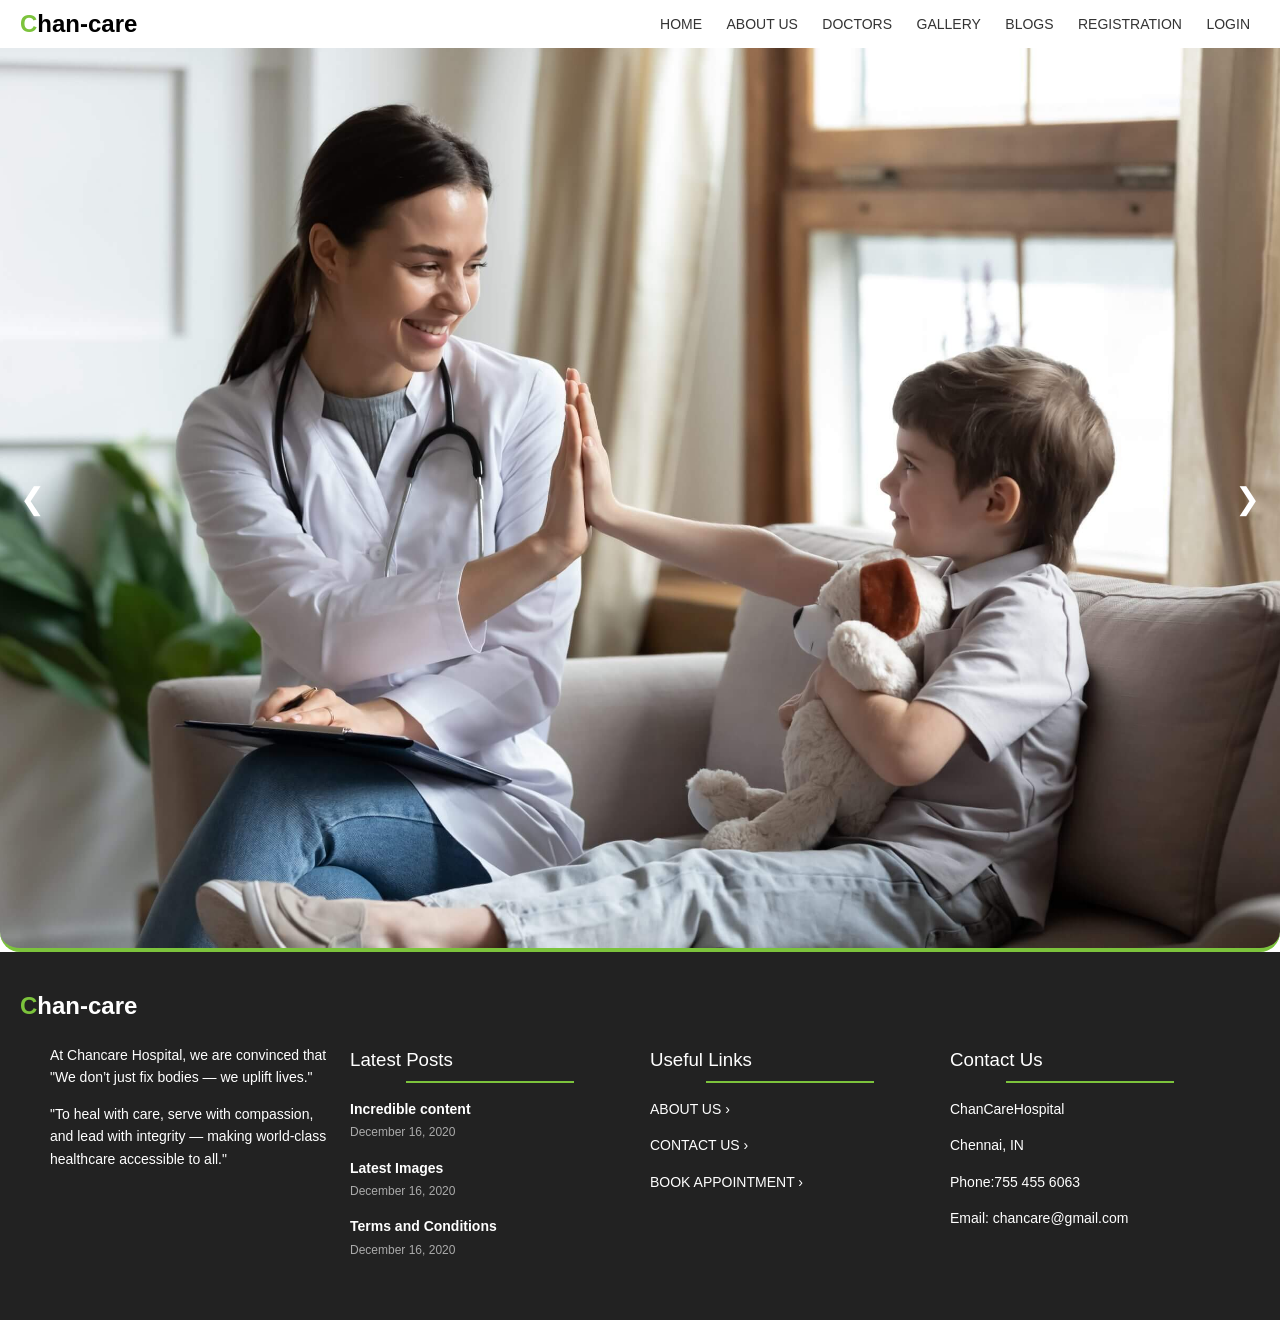
<file: index.html>
<!DOCTYPE html>
<html lang="en">
<head>
  <meta charset="UTF-8" />
  <meta name="viewport" content="width=device-width, initial-scale=1.0"/>
  <title>Unity Page</title>
  <link rel="stylesheet" href="index.css">
</head>
<body>
  <header>
    <div class="logo"><span>C</span>han-care</div>
    <nav>
      <a href="index.html">HOME</a>
      <a href="about.html">ABOUT US</a>
      <a href="admin.html">DOCTORS</a>
      <a href="gallery.html">GALLERY</a>
      <a href="blog.html">BLOGS</a>
     
      <a href="register.html">REGISTRATION</a>
      <a href="login.html">LOGIN</a>
     
    </nav>
  </header>

  <div class="carousel">
    <div class="arrow left">&#10094;</div>
    <div class="arrow right">&#10095;</div>
  </div>

  <footer>
    <div class="logo"><span>C</span>han-care</div>
    <div class="footer-container">
      <div class="footer-box">
        <p>
          At Chancare Hospital, we are convinced that "We don’t just fix bodies — we uplift lives."
        </p>
        <p>
            "To heal with care, serve with compassion, and lead with integrity — making world-class healthcare accessible to all."
        </p>
      </div>
  
      <div class="footer-box">
        <h3>Latest Posts</h3>
        <hr />
        <p><strong>Incredible content</strong><br><span>December 16, 2020</span></p>
        <p><strong>Latest Images</strong><br><span>December 16, 2020</span></p>
        <p><strong>Terms and Conditions</strong><br><span>December 16, 2020</span></p>
      </div>
  
      <div class="footer-box">
        <h3>Useful Links</h3>
        <hr />
        <p>ABOUT US &#8250;</p>
        <p>CONTACT US &#8250;</p>
        <p>BOOK APPOINTMENT &#8250;</p>
      </div>
  
      <div class="footer-box">
        <h3>Contact Us</h3>
        <hr />
        <p>ChanCareHospital</p>
        <p>Chennai, IN</p>
        <p>Phone:755 455 6063</p>
        <p>Email: chancare@gmail.com</p>
      </div>
    </div>
  </footer>
  
</body>
</html>
</file>
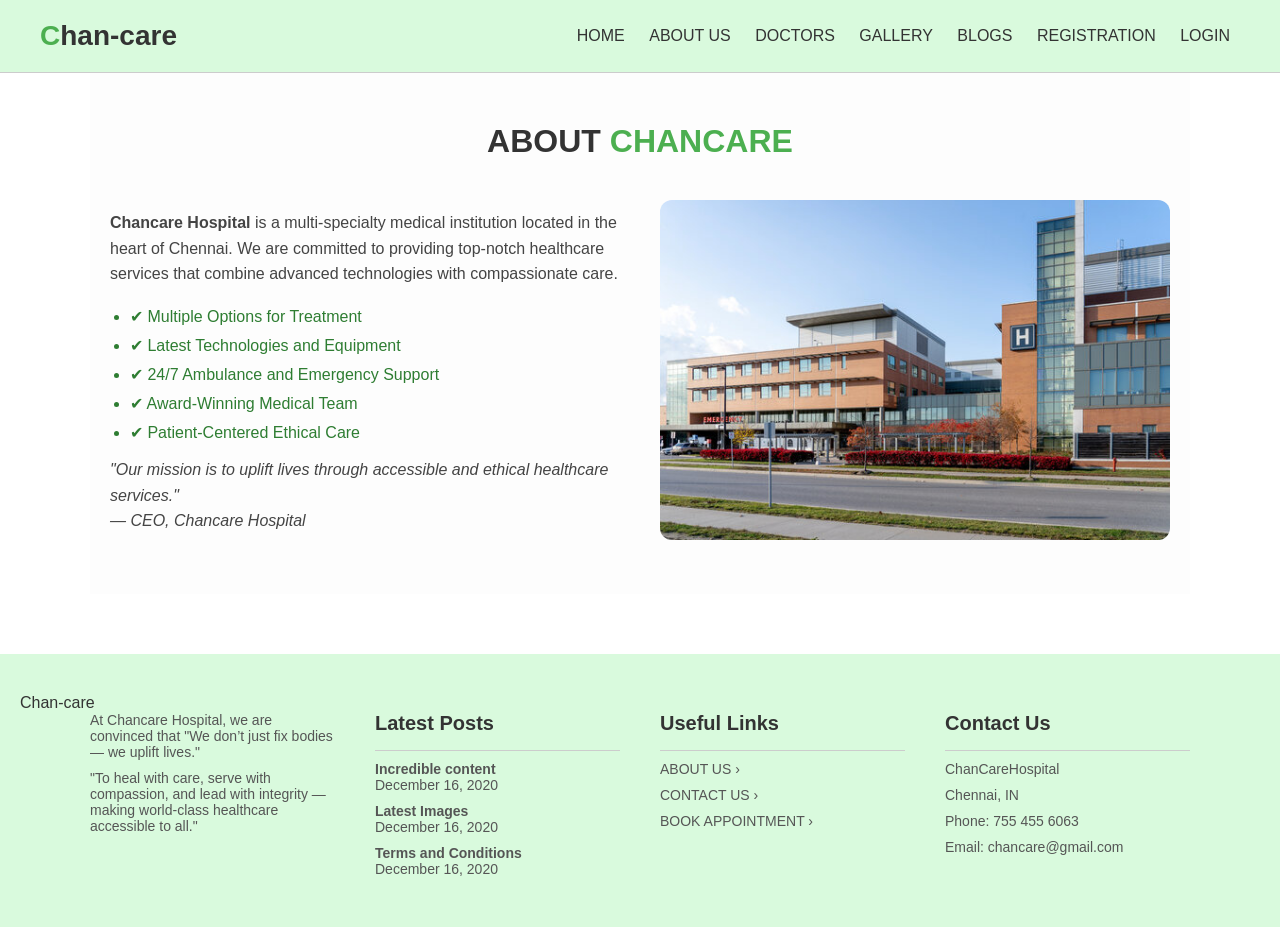
<file: about.html>
<!DOCTYPE html>
<html lang="en">
<head>
  <meta charset="UTF-8" />
  <meta name="viewport" content="width=device-width, initial-scale=1.0"/>
  <title>About Chancare Hospital</title>
  <link rel="stylesheet" href="about.css">
</head>
<body>
  <!-- Navbar -->
  <header>
    <div class="logo"><span>C</span>han-care</div>
    <nav>
      <a href="index.html">HOME</a>
      <a href="about.html">ABOUT US</a>
      <a href="admin.html">DOCTORS</a>
      <a href="gallery.html">GALLERY</a>
      <a href="blog.css">BLOGS</a>
     
      <a href="register.html">REGISTRATION</a>
      <a href="login.html">LOGIN</a>
    </nav>
  </header>

  <!-- About Section -->
  <section class="about-section">
    <h2>ABOUT <span style="color:#4CAF50">CHANCARE</span></h2>
    <div style="display: flex; flex-wrap: wrap; align-items: center; gap: 40px; justify-content: center;">
      <div style="flex: 1; min-width: 300px;">
        <p>
          <strong>Chancare Hospital</strong> is a multi-specialty medical institution located in the heart of Chennai.
          We are committed to providing top-notch healthcare services that combine advanced technologies with compassionate care.
        </p>
        <ul>
          <li>✔ Multiple Options for Treatment</li>
          <li>✔ Latest Technologies and Equipment</li>
          <li>✔ 24/7 Ambulance and Emergency Support</li>
          <li>✔ Award-Winning Medical Team</li>
          <li>✔ Patient-Centered Ethical Care</li>
        </ul>
        <p style="margin-top: 15px; font-style: italic;">
          "Our mission is to uplift lives through accessible and ethical healthcare services."
          <br>— CEO, Chancare Hospital
        </p>
      </div>
      <div style="flex: 1; min-width: 300px;">
        <img src="images/hospital.jpg" alt="Chancare Hospital" style="width: 100%; border-radius: 12px;">
      </div>
    </div>
  </section>

  <!-- Footer -->
  <footer>
    <div class="logo"><span>C</span>han-care</div>
    <div class="footer-container">
      <div class="footer-box">
        <p>
          At Chancare Hospital, we are convinced that "We don’t just fix bodies — we uplift lives."
        </p>
        <p>
          "To heal with care, serve with compassion, and lead with integrity — making world-class healthcare accessible to all."
        </p>
      </div>

      <div class="footer-box">
        <h3>Latest Posts</h3>
        <hr />
        <p><strong>Incredible content</strong><br><span>December 16, 2020</span></p>
        <p><strong>Latest Images</strong><br><span>December 16, 2020</span></p>
        <p><strong>Terms and Conditions</strong><br><span>December 16, 2020</span></p>
      </div>

      <div class="footer-box">
        <h3>Useful Links</h3>
        <hr />
        <p>ABOUT US &#8250;</p>
        <p>CONTACT US &#8250;</p>
        <p>BOOK APPOINTMENT &#8250;</p>
      </div>

      <div class="footer-box">
        <h3>Contact Us</h3>
        <hr />
        <p>ChanCareHospital</p>
        <p>Chennai, IN</p>
        <p>Phone: 755 455 6063</p>
        <p>Email: chancare@gmail.com</p>
      </div>
    </div>
  </footer>
</body>
</html>
</file>
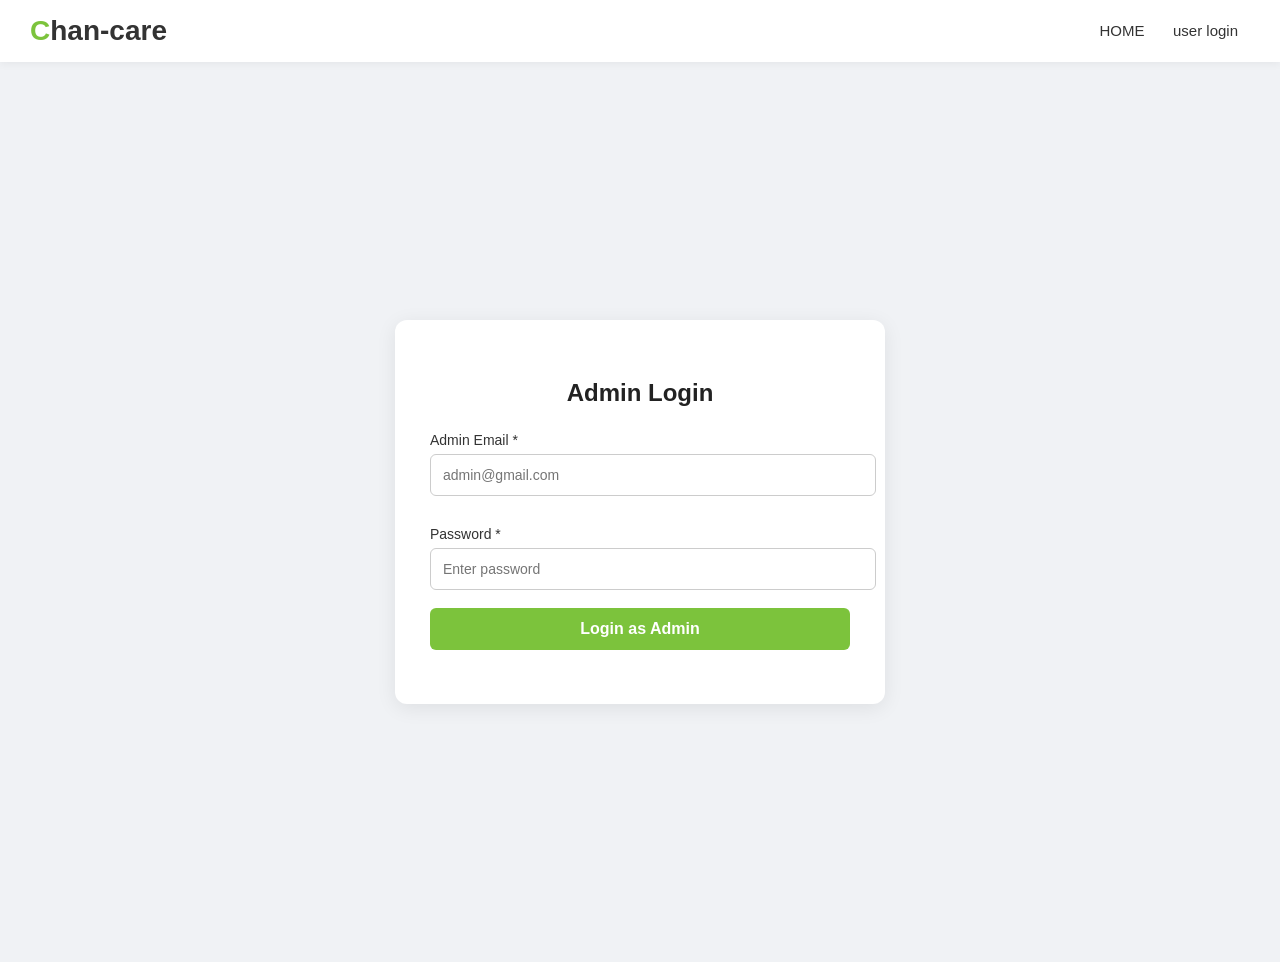
<file: admin.html>
<!DOCTYPE html>
<html lang="en">
<head>
  <meta charset="UTF-8" />
  <meta name="viewport" content="width=device-width, initial-scale=1.0"/>
  <title>Admin Login | Chan-care</title>
  <link rel="stylesheet" href="index.css" />
  <link rel="stylesheet" href="login.css" />
</head>
<body>

  <header>
    <div class="logo"><span>C</span>han-care</div>
    <nav>
      <a href="index.html">HOME</a>
      <a href="register.html">user login</a>
    </nav>
  </header>

  <main class="login-wrapper">
    <div class="form-container">
      <h2>Admin Login</h2>
      <form id="adminLoginForm">
        <label for="adminEmail">Admin Email *</label>
        <input type="email" id="adminEmail" placeholder="admin@gmail.com" required />

        <label for="adminPassword">Password *</label>
        <input type="password" id="adminPassword" placeholder="Enter password" required />

        <button type="submit">Login as Admin</button>
        <p class="message" id="adminMessage"></p>
      </form>
    </div>
  </main>

  <script>
    // Auto-create the admin if not exists
    const adminUser = {
      firstName: "Admin",
      lastName: "User",
      email: "admin@gmail.com",
      password: "admin123",
      isAdmin: true
    };

    let users = JSON.parse(localStorage.getItem("users")) || [];
    const adminExists = users.some(user => user.email === adminUser.email);
    if (!adminExists) {
      users.push(adminUser);
      localStorage.setItem("users", JSON.stringify(users));
    }

    // Handle admin login
    document.getElementById("adminLoginForm").addEventListener("submit", function (e) {
      e.preventDefault();
      const email = document.getElementById("adminEmail").value.trim();
      const password = document.getElementById("adminPassword").value.trim();
      const users = JSON.parse(localStorage.getItem("users")) || [];

      const admin = users.find(user => user.email === email && user.password === password && user.isAdmin);

      if (admin) {
        localStorage.setItem("loggedInUser", JSON.stringify(admin));
        // Redirect to report.php after login
        window.location.href = "report.php";
      } else {
        document.getElementById("adminMessage").textContent = "Invalid admin credentials.";
      }
    });
  </script>

</body>
</html>
</file>
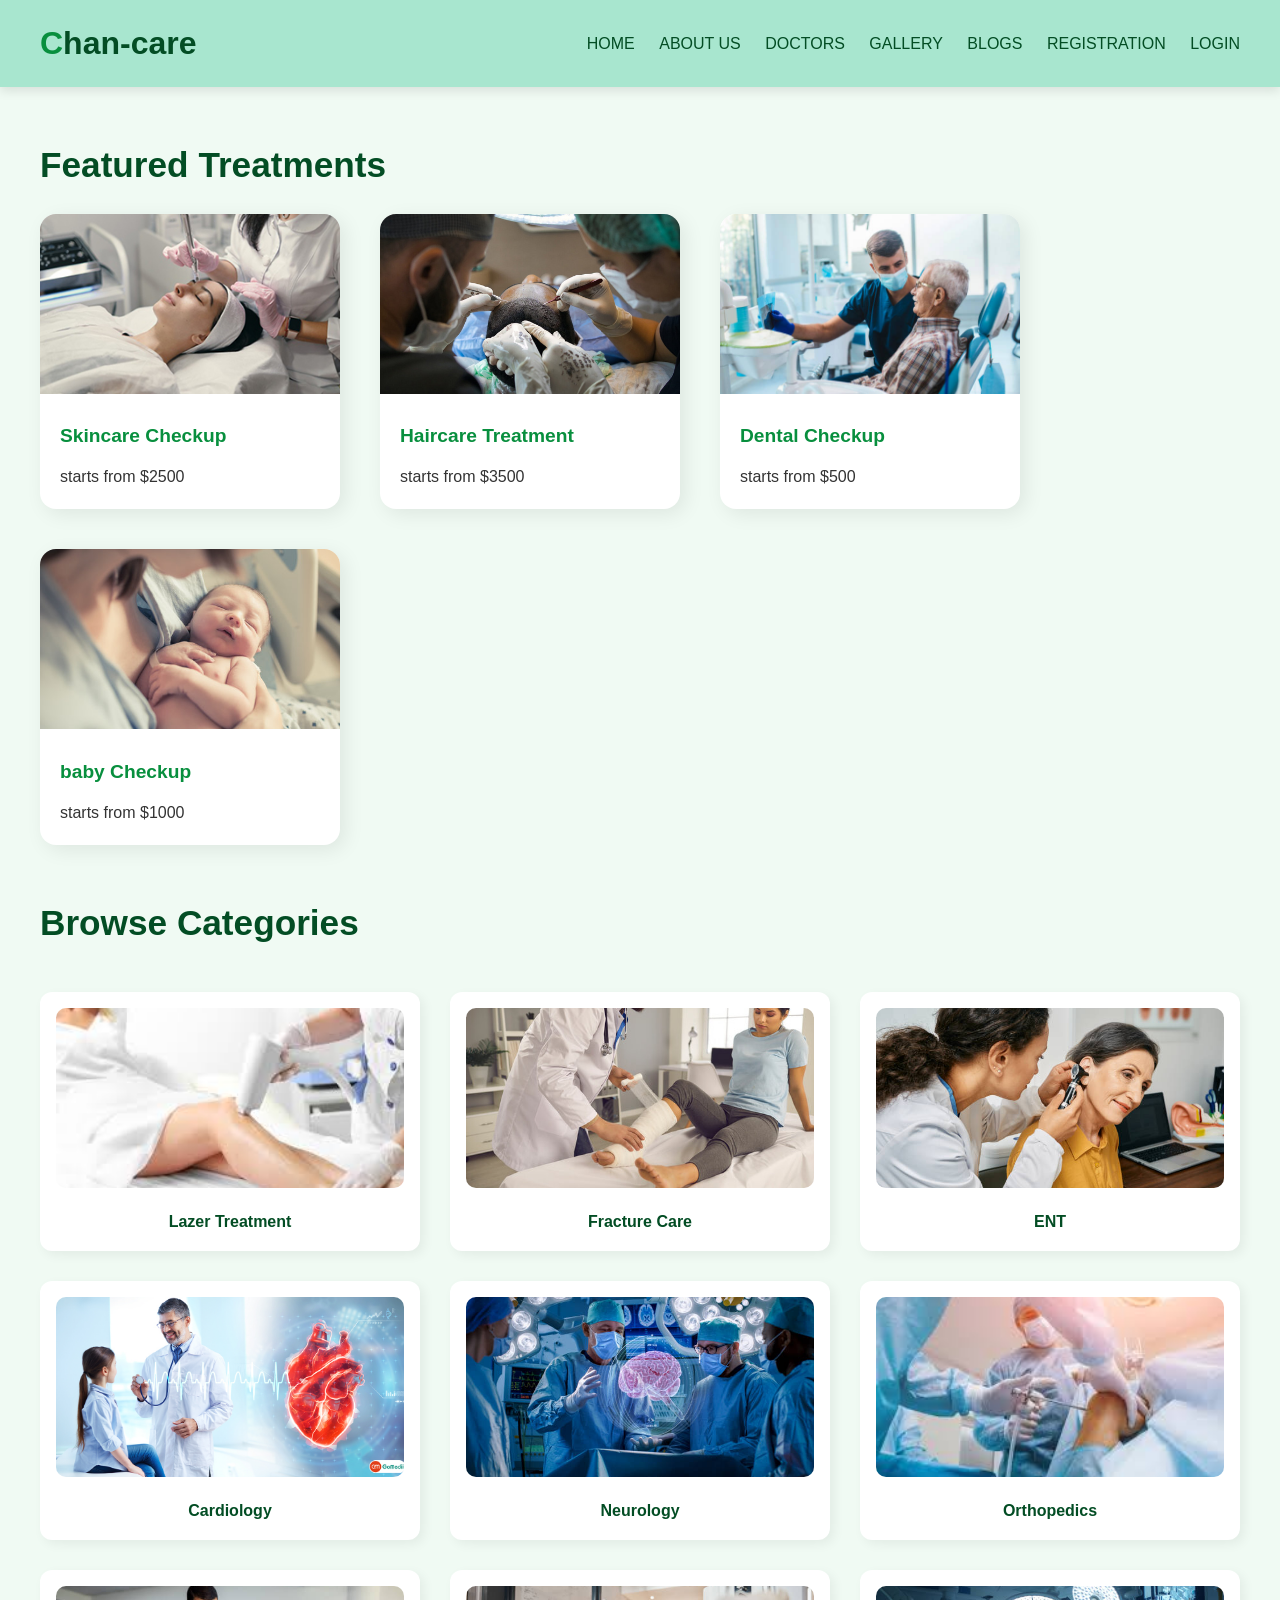
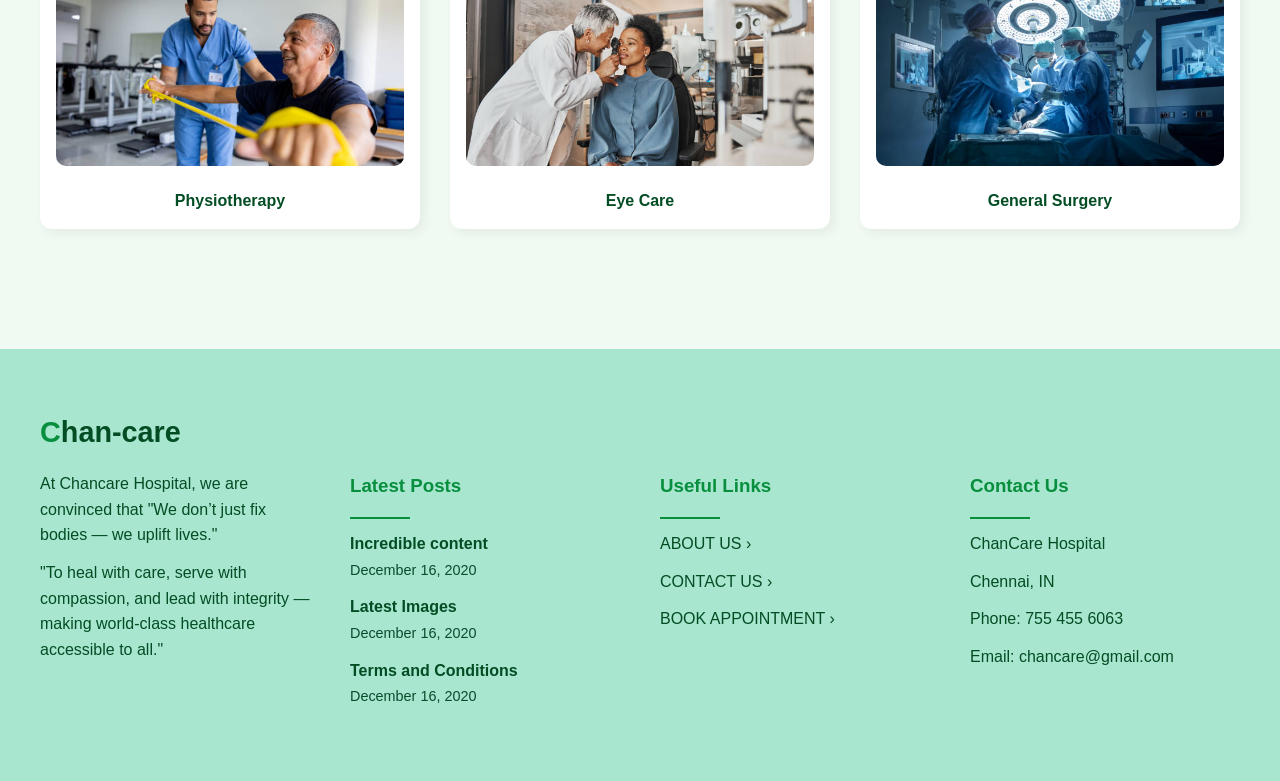
<file: blog.html>
<!DOCTYPE html>
<html lang="en">
<head>
  <meta charset="UTF-8" />
  <meta name="viewport" content="width=device-width, initial-scale=1.0"/>
  <title>Chan-Care Treatments</title>
  <link rel="stylesheet" href="blog.css">
</head>
<body>
  <!-- Header -->
  <header>
    <div class="logo"><span>C</span>han-care</div>
    <nav>
      <a href="index.html">HOME</a>
      <a href="about.html">ABOUT US</a>
      <a href="admin.html">DOCTORS</a>
      <a href="gallery.html">GALLERY</a>
      <a href="blog.html">BLOGS</a>
  
      <a href="register.html">REGISTRATION</a>
      <a href="login.html">LOGIN</a>
    </nav>
  </header>

  <!-- Featured Treatments -->
  <section class="specials">
    <h2>Featured Treatments</h2>
    <div class="cards">
      <div class="card">
        <img src="images/skincare.jpg" alt="Skincare" />
        <div class="info">
          <h3>Skincare Checkup</h3>
          <p>starts from $2500</p>
        </div>
      </div>
      <div class="card">
        <img src="images/haircare.jpg" alt="Haircare" />
        <div class="info">
          <h3>Haircare Treatment</h3>
          <p>starts from $3500</p>
        </div>
      </div>
      <div class="card">
        <img src="images/dental.jpg" alt="Dental" />
        <div class="info">
          <h3>Dental Checkup</h3>
          <p>starts from $500</p>
        </div>
      </div>
      <div class="card">
        <img src="images/baby.jpg" alt="Dental" />
        <div class="info">
          <h3>baby Checkup</h3>
          <p>starts from $1000</p>
        </div>
      </div>
    </div>
  </section>

  <!-- Browse Categories -->
  <section class="categories">
    <h2>Browse Categories</h2>
    <div class="grid-container">
      <!-- Each category -->
     
      <div class="category"><img src="images/lazer.jpeg" alt="Lazer" /><p>Lazer Treatment</p></div>
      <div class="category"><img src="images/fracture.jpg" alt="Fracture" /><p>Fracture Care</p></div>
      <div class="category"><img src="images/ent.jpg" alt="ENT" /><p>ENT</p></div>
      <div class="category"><img src="images/cardiology.jpg" alt="Cardiology" /><p>Cardiology</p></div>
      <div class="category"><img src="images/neurology.jpg" alt="Neurology" /><p>Neurology</p></div>
      <div class="category"><img src="images/orthopedics.jpeg" alt="Orthopedics" /><p>Orthopedics</p></div>
      <div class="category"><img src="images/physiotherapy.jpg" alt="Physiotherapy" /><p>Physiotherapy</p></div>
      <div class="category"><img src="images/eyecare.jpg" alt="Eye Care" /><p>Eye Care</p></div>
      <div class="category"><img src="images/surgery.jpg" alt="Surgery" /><p>General Surgery</p></div>
      
    </div>
  </section>

  <!-- Footer -->
  <footer>
    <div class="logo"><span>C</span>han-care</div>
    <div class="footer-container">
      <div class="footer-box">
        <p>
          At Chancare Hospital, we are convinced that "We don’t just fix bodies — we uplift lives."
        </p>
        <p>
            "To heal with care, serve with compassion, and lead with integrity — making world-class healthcare accessible to all."
        </p>
      </div>
      <div class="footer-box">
        <h3>Latest Posts</h3>
        <hr />
        <p><strong>Incredible content</strong><br><span>December 16, 2020</span></p>
        <p><strong>Latest Images</strong><br><span>December 16, 2020</span></p>
        <p><strong>Terms and Conditions</strong><br><span>December 16, 2020</span></p>
      </div>
      <div class="footer-box">
        <h3>Useful Links</h3>
        <hr />
        <p>ABOUT US &#8250;</p>
        <p>CONTACT US &#8250;</p>
        <p>BOOK APPOINTMENT &#8250;</p>
      </div>
      <div class="footer-box">
        <h3>Contact Us</h3>
        <hr />
        <p>ChanCare Hospital</p>
        <p>Chennai, IN</p>
        <p>Phone: 755 455 6063</p>
        <p>Email: chancare@gmail.com</p>
      </div>
    </div>
  </footer>
</body>
</html>
</file>
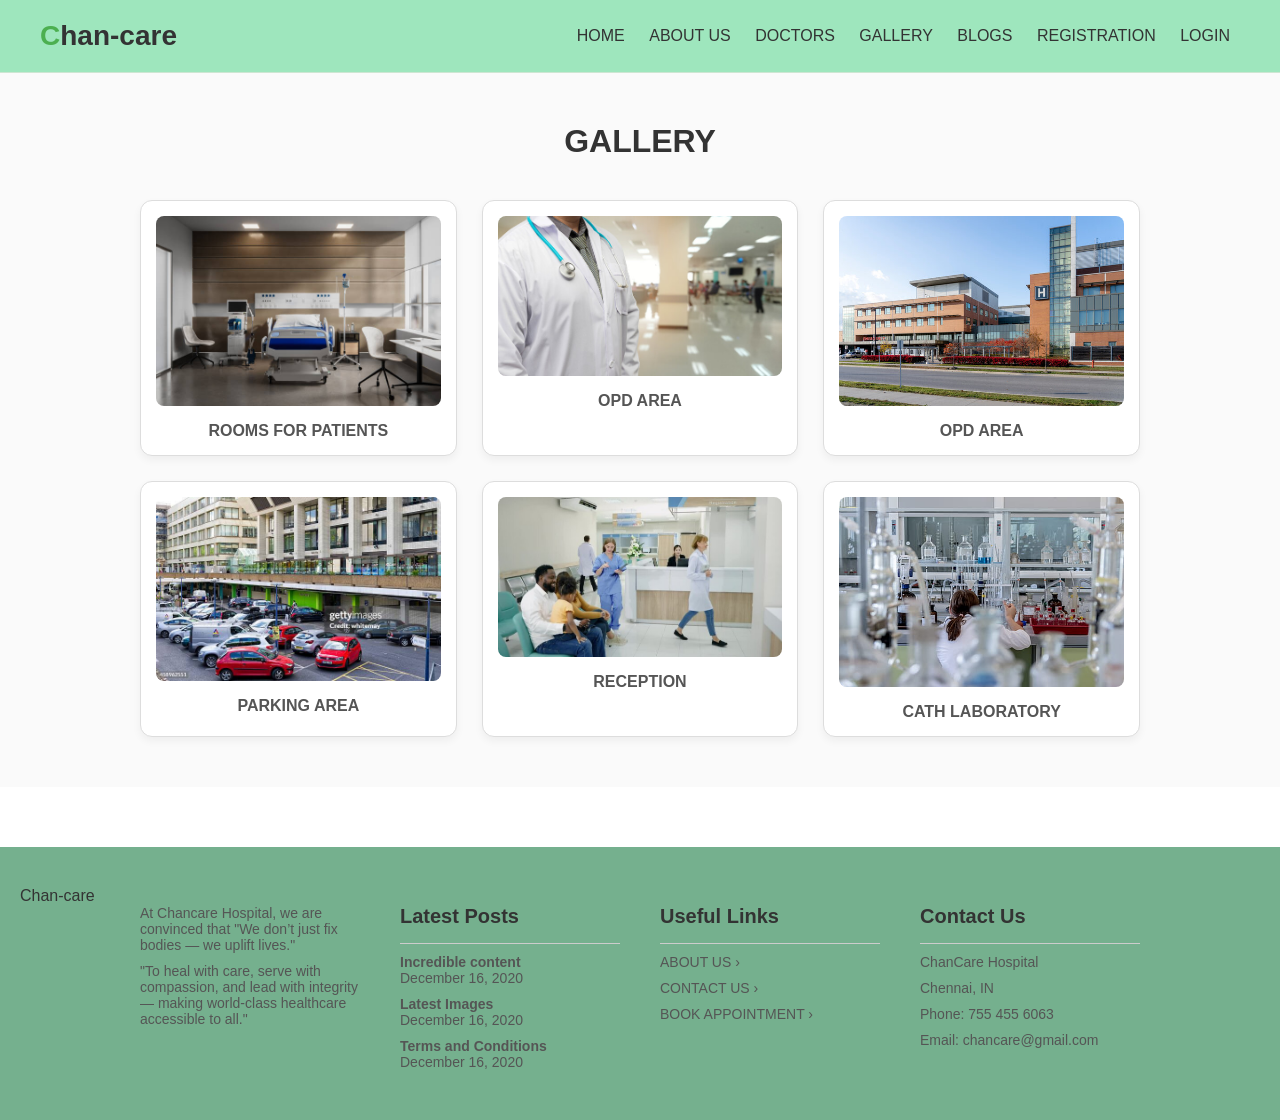
<file: gallery.html>
<!DOCTYPE html>
<html lang="en">
<head>
  <meta charset="UTF-8" />
  <meta name="viewport" content="width=device-width, initial-scale=1.0"/>
  <title>Chan-Care Gallery</title>
  <link rel="stylesheet" href="gallery.css">
</head>
<body>
  <!-- Header -->
  <header>
    <div class="logo"><span>C</span>han-care</div>
    <nav>
      <a href="index.html">HOME</a>
      <a href="about.html">ABOUT US</a>
      <a href="admin.html">DOCTORS</a>
      <a href="gallery.html">GALLERY</a>
      <a href="blog.html">BLOGS</a>
   
      <a href="register.html">REGISTRATION</a>
      <a href="login.html">LOGIN</a>
    </nav>
  </header>

  <!-- Gallery Section -->
  <section class="gallery">
    <h2>GALLERY</h2>
    <div class="gallery-grid">
      <div class="gallery-item">
        <img src="images/room.jpg" alt="Rooms for Patients" />
        <p>ROOMS FOR PATIENTS</p>
      </div>
      <div class="gallery-item">
        <img src="images/opd1.jpg" alt="OPD Area" />
        <p>OPD AREA</p>
      </div>
      <div class="gallery-item">
        <img src="images/hospital.jpg" alt="OPD Area" />
        <p>OPD AREA</p>
      </div>
      <div class="gallery-item">
        <img src="images/parking.jpg" alt="Parking Area" />
        <p>PARKING AREA</p>
      </div>
      <div class="gallery-item">
        <img src="images/reception.jpg" alt="Reception" />
        <p>RECEPTION</p>
      </div>
      <div class="gallery-item">
        <img src="images/laboratory.jpg" alt="Cath Laboratory" />
        <p>CATH LABORATORY</p>
      </div>
    </div>
  </section>

  <!-- Footer -->
  <footer>
    <div class="logo"><span>C</span>han-care</div>
    <div class="footer-container">
      <div class="footer-box">
        <p>
          At Chancare Hospital, we are convinced that "We don’t just fix bodies — we uplift lives."
        </p>
        <p>
          "To heal with care, serve with compassion, and lead with integrity — making world-class healthcare accessible to all."
        </p>
      </div>
      <div class="footer-box">
        <h3>Latest Posts</h3>
        <hr />
        <p><strong>Incredible content</strong><br><span>December 16, 2020</span></p>
        <p><strong>Latest Images</strong><br><span>December 16, 2020</span></p>
        <p><strong>Terms and Conditions</strong><br><span>December 16, 2020</span></p>
      </div>
      <div class="footer-box">
        <h3>Useful Links</h3>
        <hr />
        <p>ABOUT US &#8250;</p>
        <p>CONTACT US &#8250;</p>
        <p>BOOK APPOINTMENT &#8250;</p>
      </div>
      <div class="footer-box">
        <h3>Contact Us</h3>
        <hr />
        <p>ChanCare Hospital</p>
        <p>Chennai, IN</p>
        <p>Phone: 755 455 6063</p>
        <p>Email: chancare@gmail.com</p>
      </div>
    </div>
  </footer>
</body>
</html>
</file>
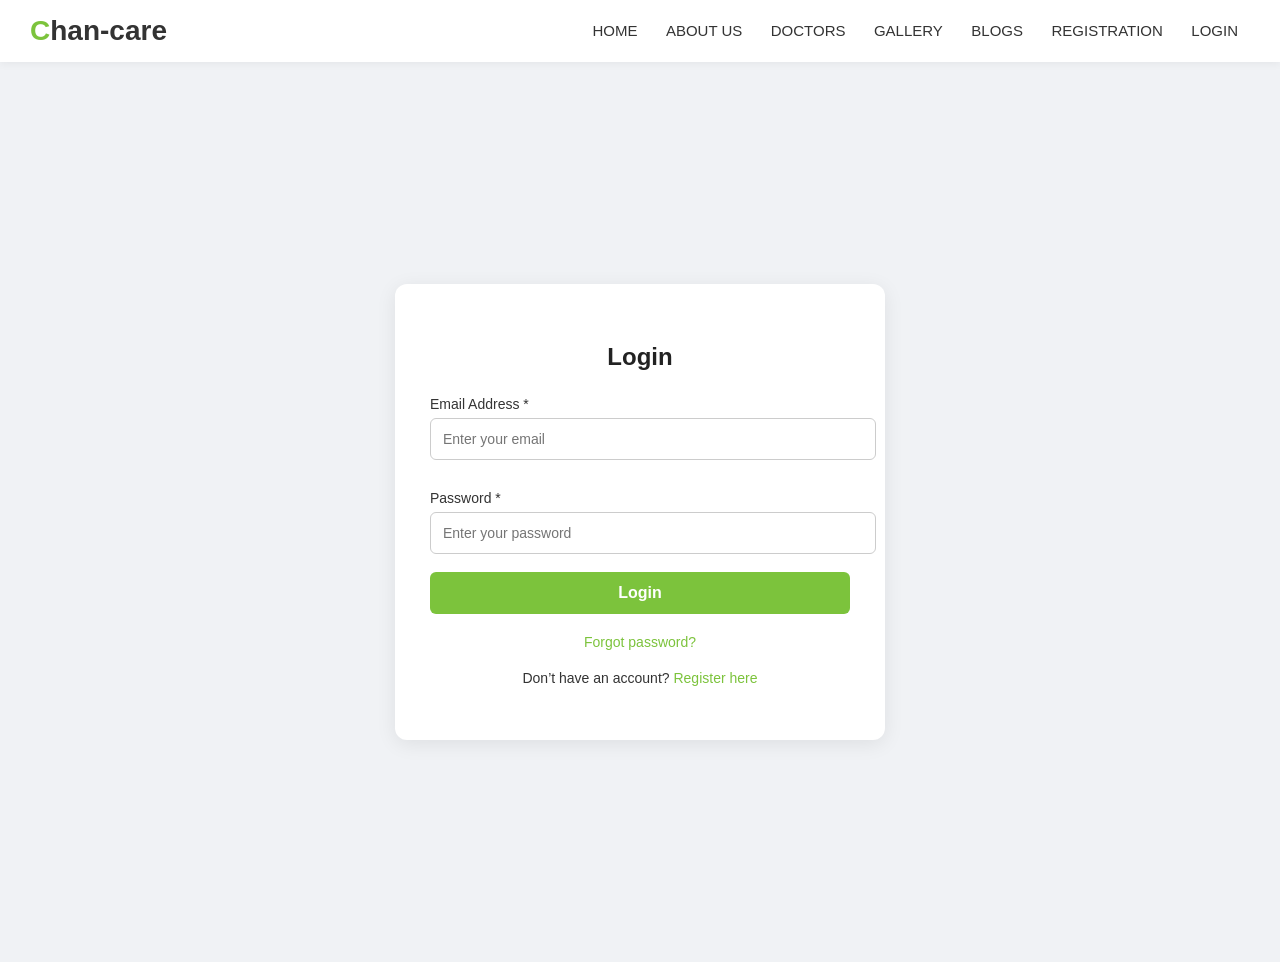
<file: login.html>
<!DOCTYPE html>
<html lang="en">
<head>
  <meta charset="UTF-8" />
  <meta name="viewport" content="width=device-width, initial-scale=1.0"/>
  <title>Chan-care | Login</title>
  <link rel="stylesheet" href="index.css">
  <link rel="stylesheet" href="login.css">
</head>
<body>

  <!-- Navbar/Header -->
  <header>
    <div class="logo"><span>C</span>han-care</div>
    <nav>
      <a href="index.html">HOME</a>
      <a href="about.html">ABOUT US</a>
      <a href="admin.html">DOCTORS</a>
      <a href="gallery.html">GALLERY</a>
      <a href="blog.html">BLOGS</a>
 
      <a href="register.html">REGISTRATION</a>
      <a href="login.html">LOGIN</a>
    </nav>
  </header>

  <!-- Page Content -->
  <main class="login-wrapper">
    <div class="form-container">
      <!-- Login Form -->
      <div id="loginSection">
        <h2>Login</h2>
        <form id="loginForm">
          <label for="email">Email Address *</label>
          <input type="email" id="email" placeholder="Enter your email" required />

          <label for="password">Password *</label>
          <input type="password" id="password" placeholder="Enter your password" required />

          <button type="submit">Login</button>
          <p class="message" id="message"></p>
        </form>

        <p class="link">
          <a href="#" id="forgotLink">Forgot password?</a>
        </p>

        <p class="link">
          Don’t have an account? <a href="register.html">Register here</a>
        </p>
      </div>

      <!-- Forgot/Reset Password Section -->
      <div id="resetSection" style="display: none;">
        <h2>Reset Password</h2>
        <form id="resetForm">
          <div id="otpArea" style="display: none;">
            <p>Your OTP is: <strong id="otpDisplay"></strong></p>

            <label for="otp">Enter OTP</label>
            <input type="text" id="otp" placeholder="123456" required />

            <label for="newPassword">New Password</label>
            <input type="password" id="newPassword" placeholder="New password" required />

            <button type="submit">Reset Password</button>
          </div>
        </form>

        <p class="link">
          <a href="login.html" id="backToLogin">Back to Login</a>
        </p>
      </div>
    </div>
  </main>

  <script src="login.js"></script>
</body>
</html>
</file>
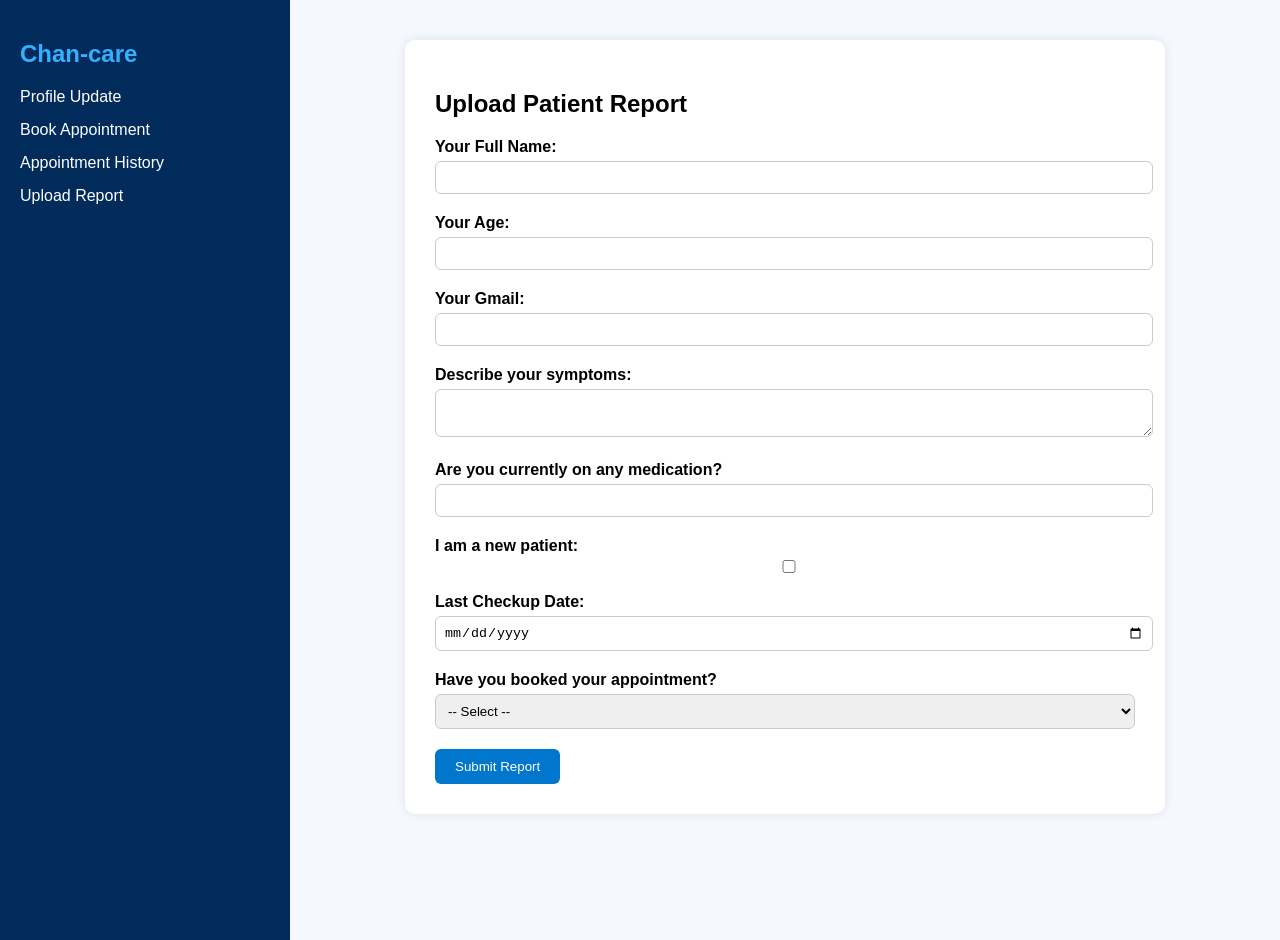
<file: patient_report.html>
<!DOCTYPE html>
<html lang="en">
<head>
  <meta charset="UTF-8">
  <title>Upload Report</title>
  <style>
    body {
      margin: 0;
      font-family: Arial, sans-serif;
      display: flex;
      background-color: #f5f9ff;
    }

    .sidebar {
      width: 250px;
      background-color: #002b5b;
      color: white;
      padding: 20px;
      height: 100vh;
    }

    .sidebar h2 {
      color: #35b0ff;
    }

    .sidebar a {
      display: block;
      color: white;
      margin: 15px 0;
      text-decoration: none;
    }

    .sidebar a:hover {
      color: #35b0ff;
    }

    .main {
      flex: 1;
      padding: 40px;
    }

    .card {
      background: white;
      padding: 30px;
      border-radius: 10px;
      box-shadow: 0 0 10px rgba(0,0,0,0.1);
      max-width: 700px;
      margin: 0 auto;
    }

    label {
      font-weight: bold;
    }

    input, textarea, select {
      width: 100%;
      padding: 8px;
      margin-top: 5px;
      margin-bottom: 20px;
      border: 1px solid #ccc;
      border-radius: 6px;
    }

    button {
      background-color: #0077cc;
      color: white;
      padding: 10px 20px;
      border: none;
      border-radius: 6px;
      cursor: pointer;
    }

    button:hover {
      background-color: #005fa3;
    }
  </style>
</head>
<body>

  <div class="sidebar">
    <h2>Chan-care</h2>
    <a href="#">Profile Update</a>
    <a href="#">Book Appointment</a>
    <a href="#">Appointment History</a>
    <a href="#">Upload Report</a>
  </div>

  <div class="main">
    <div class="card">
      <h2> Upload Patient Report</h2>

      <form action="submit_patient_report.php" method="POST">
        <label for="name">Your Full Name:</label>
        <input type="text" name="name" required>

        <label for="age">Your Age:</label>
        <input type="number" name="age" required>

        <label for="gmail">Your Gmail:</label>
        <input type="email" name="gmail" required>

        <label for="symptoms">Describe your symptoms:</label>
        <textarea name="symptoms" required></textarea>

        <label for="medication">Are you currently on any medication?</label>
        <input type="text" name="medication">

        <label for="new_patient">I am a new patient:</label>
        <input type="checkbox" name="new_patient" id="new_patient" onchange="toggleCheckupDate()">

        <div id="checkup_date_container">
          <label for="last_checkup">Last Checkup Date:</label>
          <input type="date" name="last_checkup" id="last_checkup">
        </div>

        <!-- NEW SECTION: Booking Status -->
        <label for="appointment_booked">Have you booked your appointment?</label>
        <select name="appointment_booked" id="appointment_booked" onchange="toggleAppointmentDate()" required>
          <option value="">-- Select --</option>
          <option value="yes">Yes</option>
          <option value="no">No</option>
        </select>

        <div id="appointment_date_container" style="display: none;">
          <label for="appointment_date">Appointment Date:</label>
          <input type="date" name="appointment_date" id="appointment_date">
        </div>

        <button type="submit">Submit Report</button>
      </form>
    </div>
  </div>

  <script>
    function toggleCheckupDate() {
      const checkbox = document.getElementById('new_patient');
      const checkupContainer = document.getElementById('checkup_date_container');
      const lastCheckupInput = document.getElementById('last_checkup');

      if (checkbox.checked) {
        checkupContainer.style.display = 'none';
        lastCheckupInput.value = '';
      } else {
        checkupContainer.style.display = 'block';
      }
    }

    function toggleAppointmentDate() {
      const select = document.getElementById('appointment_booked');
      const dateContainer = document.getElementById('appointment_date_container');
      const dateInput = document.getElementById('appointment_date');

      if (select.value === 'yes') {
        dateContainer.style.display = 'block';
      } else {
        dateContainer.style.display = 'none';
        dateInput.value = '';
      }
    }

    window.onload = () => {
      toggleCheckupDate();
      toggleAppointmentDate();
    };
  </script>

</body>
</html>
</file>
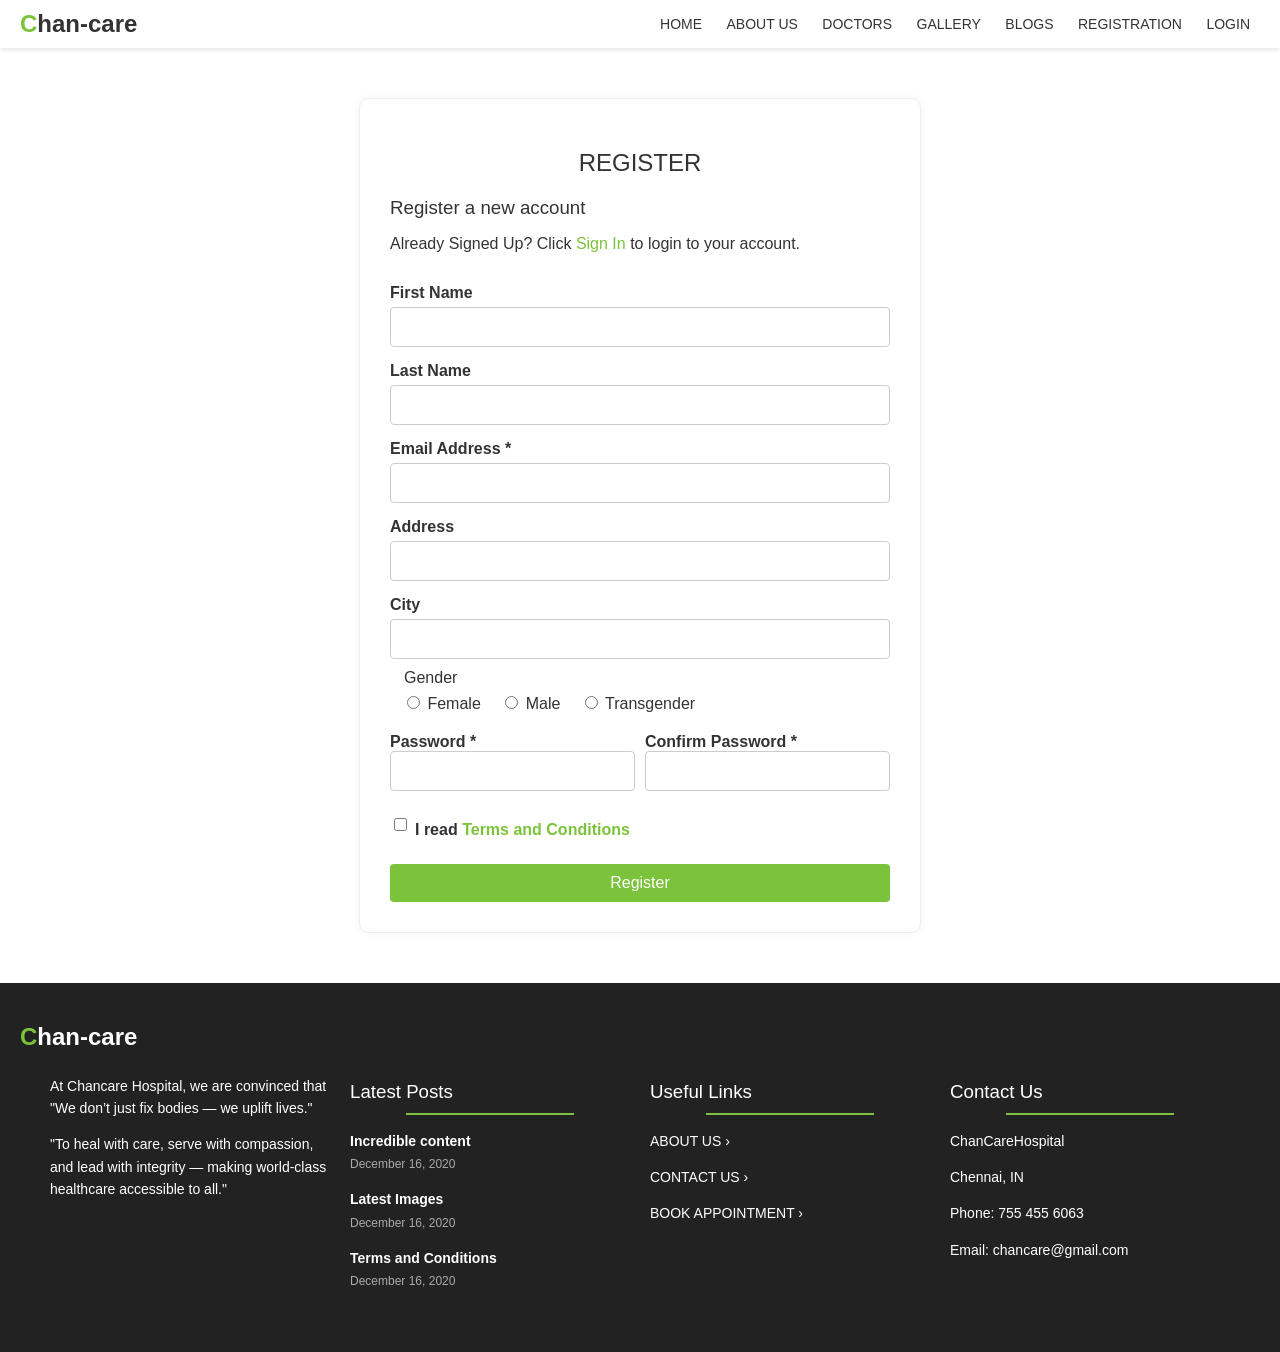
<file: register.html>
<!DOCTYPE html>
<html lang="en">
<head>
  <meta charset="UTF-8" />
  <meta name="viewport" content="width=device-width, initial-scale=1.0"/>
  <title>Register | Chan-care</title>
  <link rel="stylesheet" href="index.css">
  <link rel="stylesheet" href="register.css">
</head>
<body>
  <header>
    <div class="logo"><span>C</span>han-care</div>
    <nav>
      <a href="index.html">HOME</a>
      <a href="about.css">ABOUT US</a>
      <a href="admin.html">DOCTORS</a>
      <a href="gallery.html">GALLERY</a>
      <a href="blog.html">BLOGS</a>
      <a href="register.html">REGISTRATION</a>
      <a href="login.html">LOGIN</a>
    </nav>
  </header>

  <div class="form-container">
    <h2>REGISTER</h2>
    <h3>Register a new account</h3>
    <p>Already Signed Up? Click <a href="login.html" class="signin-link">Sign In</a> to login to your account.</p>
    
    <form id="registerForm" action="register.php" method="POST">

      <label for="firstName">First Name</label>
      <input type="text" id="firstName" name="firstName" required />

      <label for="lastName">Last Name</label>
      <input type="text" id="lastName" name="lastName" required />

      <label for="email">Email Address *</label>
      <input type="email" id="email" name="email" required />

      <label for="address">Address</label>
      <input type="text" id="address" name="address" required />

      <label for="city">City</label>
      <input type="text" id="city" name="city" required />

      <fieldset class="gender-group">
        <legend>Gender</legend>
        <label><input type="radio" name="gender" value="Female" required /> Female</label>
        <label><input type="radio" name="gender" value="Male" /> Male</label>
        <label><input type="radio" name="gender" value="Transgender" /> Transgender</label>
      </fieldset>
      
      <div class="password-group">
        <div>
          <label for="password">Password *</label>
          <input type="password" id="password" name="password" required />
        </div>
        <div>
          <label for="confirmPassword">Confirm Password *</label>
          <input type="password" id="confirmPassword" name="confirmPassword" required />
        </div>
      </div>

      <div class="checkbox">
        <input type="checkbox" id="terms" required />
        <label for="terms">I read <a href="terms.html" class="terms">Terms and Conditions</a></label>
      </div>

      <button type="submit">Register</button>
    </form>
  </div>

  <footer>
    <div class="logo"><span>C</span>han-care</div>
    <div class="footer-container">
      <div class="footer-box">
        <p>
          At Chancare Hospital, we are convinced that "We don’t just fix bodies — we uplift lives."
        </p>
        <p>
          "To heal with care, serve with compassion, and lead with integrity — making world-class healthcare accessible to all."
        </p>
      </div>

      <div class="footer-box">
        <h3>Latest Posts</h3>
        <hr />
        <p><strong>Incredible content</strong><br><span>December 16, 2020</span></p>
        <p><strong>Latest Images</strong><br><span>December 16, 2020</span></p>
        <p><strong>Terms and Conditions</strong><br><span>December 16, 2020</span></p>
      </div>

      <div class="footer-box">
        <h3>Useful Links</h3>
        <hr />
        <p>ABOUT US &#8250;</p>
        <p>CONTACT US &#8250;</p>
        <p>BOOK APPOINTMENT &#8250;</p>
      </div>

      <div class="footer-box">
        <h3>Contact Us</h3>
        <hr />
        <p>ChanCareHospital</p>
        <p>Chennai, IN</p>
        <p>Phone: 755 455 6063</p>
        <p>Email: chancare@gmail.com</p>
      </div>
    </div>
  </footer>

  <!-- External JS -->
  <script src="register.js"></script>
</body>
</html>
</file>
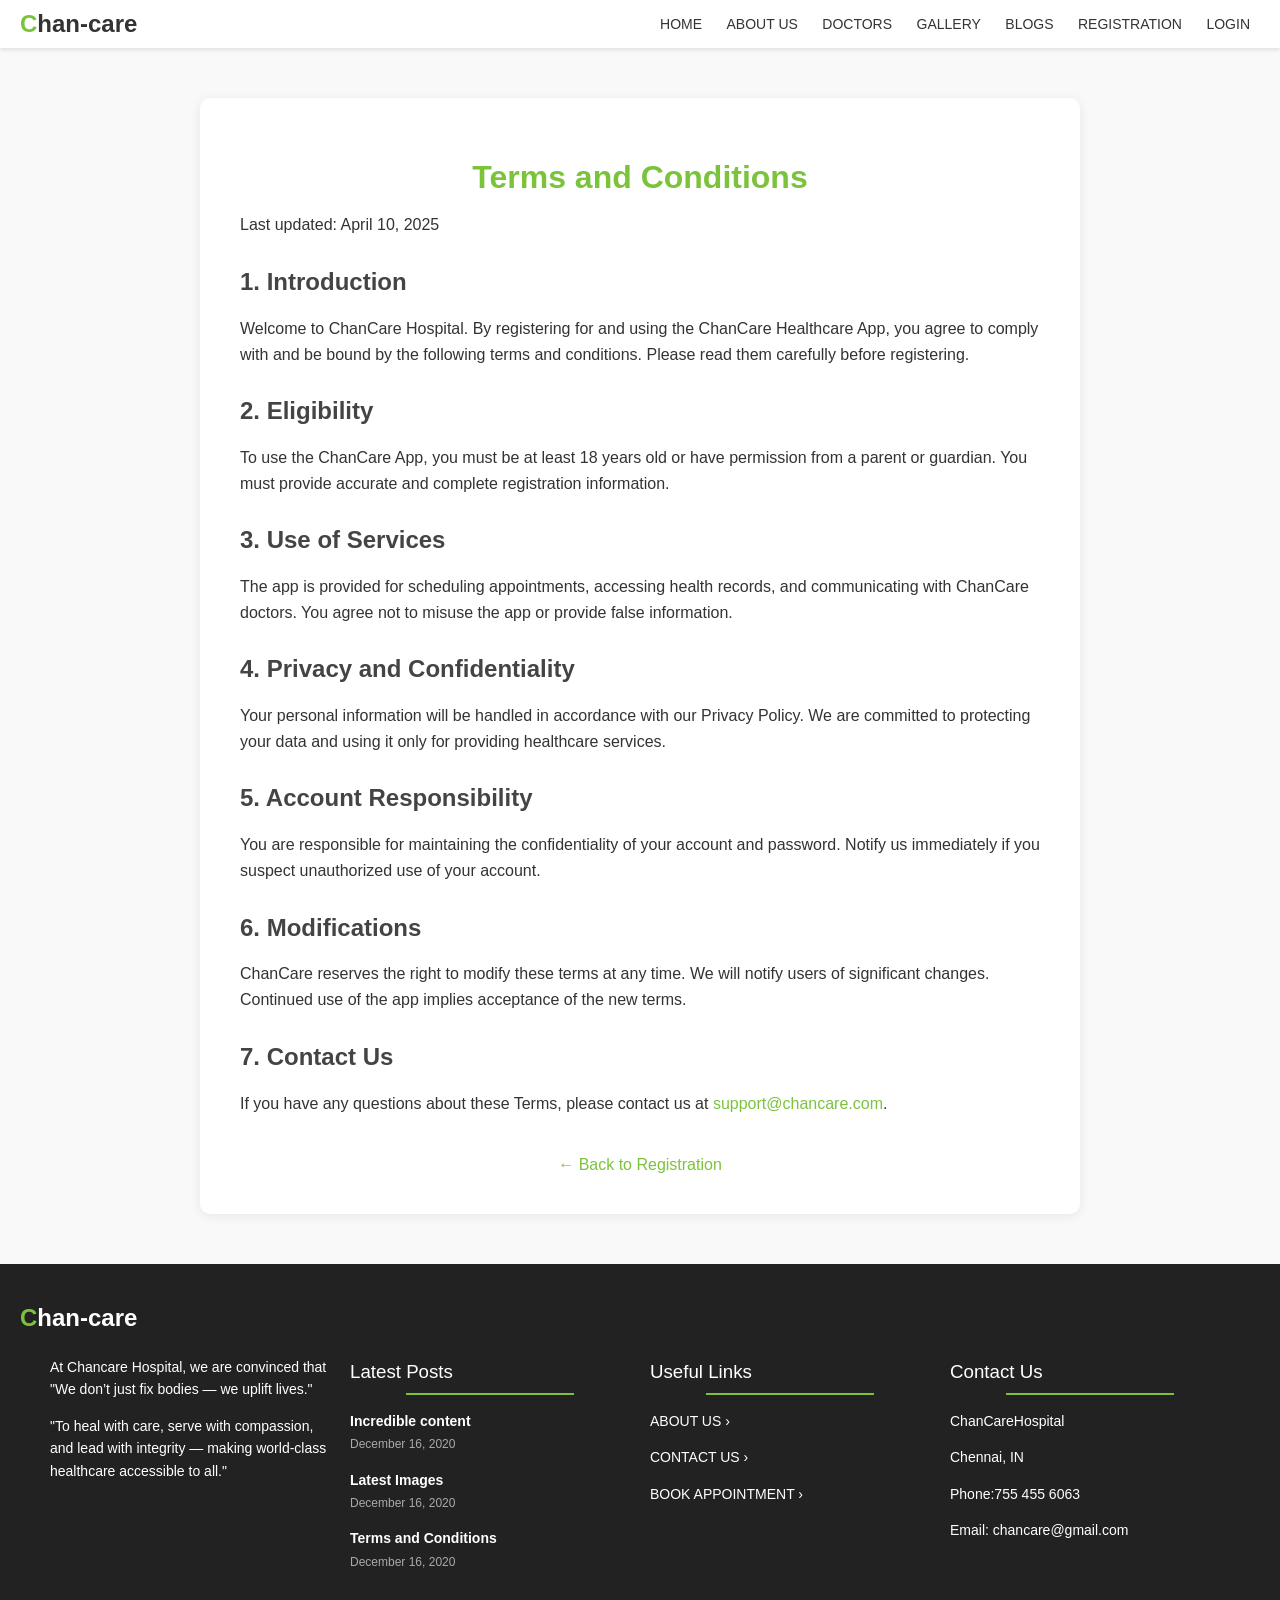
<file: terms.html>
<!DOCTYPE html>
<html lang="en">
<head>
  <meta charset="UTF-8" />
  <meta name="viewport" content="width=device-width, initial-scale=1.0"/>
  <title>Unity Page</title>
  <link rel="stylesheet" href="index.css">
</head>
<body>
  <header>
    <div class="logo"><span>C</span>han-care</div>
    <nav>
      <a href="index.html">HOME</a>
      <a href="about.html">ABOUT US</a>
      <a href="admin.html">DOCTORS</a>
      <a href="gallery.html">GALLERY</a>
      <a href="blog.html">BLOGS</a>
  
      <a href="register.html">REGISTRATION</a>
      <a href="login.html">LOGIN</a>
     
    </nav>
  </header>
  <link rel="stylesheet" href="terms.css" />
</head>
<body>
  <div class="terms-container">
    <h1>Terms and Conditions</h1>
    <p>Last updated: April 10, 2025</p>

    <section>
      <h2>1. Introduction</h2>
      <p>
        Welcome to ChanCare Hospital. By registering for and using the ChanCare Healthcare App, you agree to comply with and be bound by the following terms and conditions. Please read them carefully before registering.
      </p>
    </section>

    <section>
      <h2>2. Eligibility</h2>
      <p>
        To use the ChanCare App, you must be at least 18 years old or have permission from a parent or guardian. You must provide accurate and complete registration information.
      </p>
    </section>

    <section>
      <h2>3. Use of Services</h2>
      <p>
        The app is provided for scheduling appointments, accessing health records, and communicating with ChanCare doctors. You agree not to misuse the app or provide false information.
      </p>
    </section>

    <section>
      <h2>4. Privacy and Confidentiality</h2>
      <p>
        Your personal information will be handled in accordance with our Privacy Policy. We are committed to protecting your data and using it only for providing healthcare services.
      </p>
    </section>

    <section>
      <h2>5. Account Responsibility</h2>
      <p>
        You are responsible for maintaining the confidentiality of your account and password. Notify us immediately if you suspect unauthorized use of your account.
      </p>
    </section>

    <section>
      <h2>6. Modifications</h2>
      <p>
        ChanCare reserves the right to modify these terms at any time. We will notify users of significant changes. Continued use of the app implies acceptance of the new terms.
      </p>
    </section>

    <section>
      <h2>7. Contact Us</h2>
      <p>
        If you have any questions about these Terms, please contact us at <a href="mailto:support@chancare.com">support@chancare.com</a>.
      </p>
    </section>

    <div class="back-link">
      <a href="register.html">&larr; Back to Registration</a>
    </div>
  </div>



  <footer>
    <div class="logo"><span>C</span>han-care</div>
    <div class="footer-container">
      <div class="footer-box">
        <p>
          At Chancare Hospital, we are convinced that "We don’t just fix bodies — we uplift lives."
        </p>
        <p>
            "To heal with care, serve with compassion, and lead with integrity — making world-class healthcare accessible to all."
        </p>
      </div>
  
      <div class="footer-box">
        <h3>Latest Posts</h3>
        <hr />
        <p><strong>Incredible content</strong><br><span>December 16, 2020</span></p>
        <p><strong>Latest Images</strong><br><span>December 16, 2020</span></p>
        <p><strong>Terms and Conditions</strong><br><span>December 16, 2020</span></p>
      </div>
  
      <div class="footer-box">
        <h3>Useful Links</h3>
        <hr />
        <p>ABOUT US &#8250;</p>
        <p>CONTACT US &#8250;</p>
        <p>BOOK APPOINTMENT &#8250;</p>
      </div>
  
      <div class="footer-box">
        <h3>Contact Us</h3>
        <hr />
        <p>ChanCareHospital</p>
        <p>Chennai, IN</p>
        <p>Phone:755 455 6063</p>
        <p>Email: chancare@gmail.com</p>
      </div>
    </div>
  </footer>
  
</body>
</html>
</file>
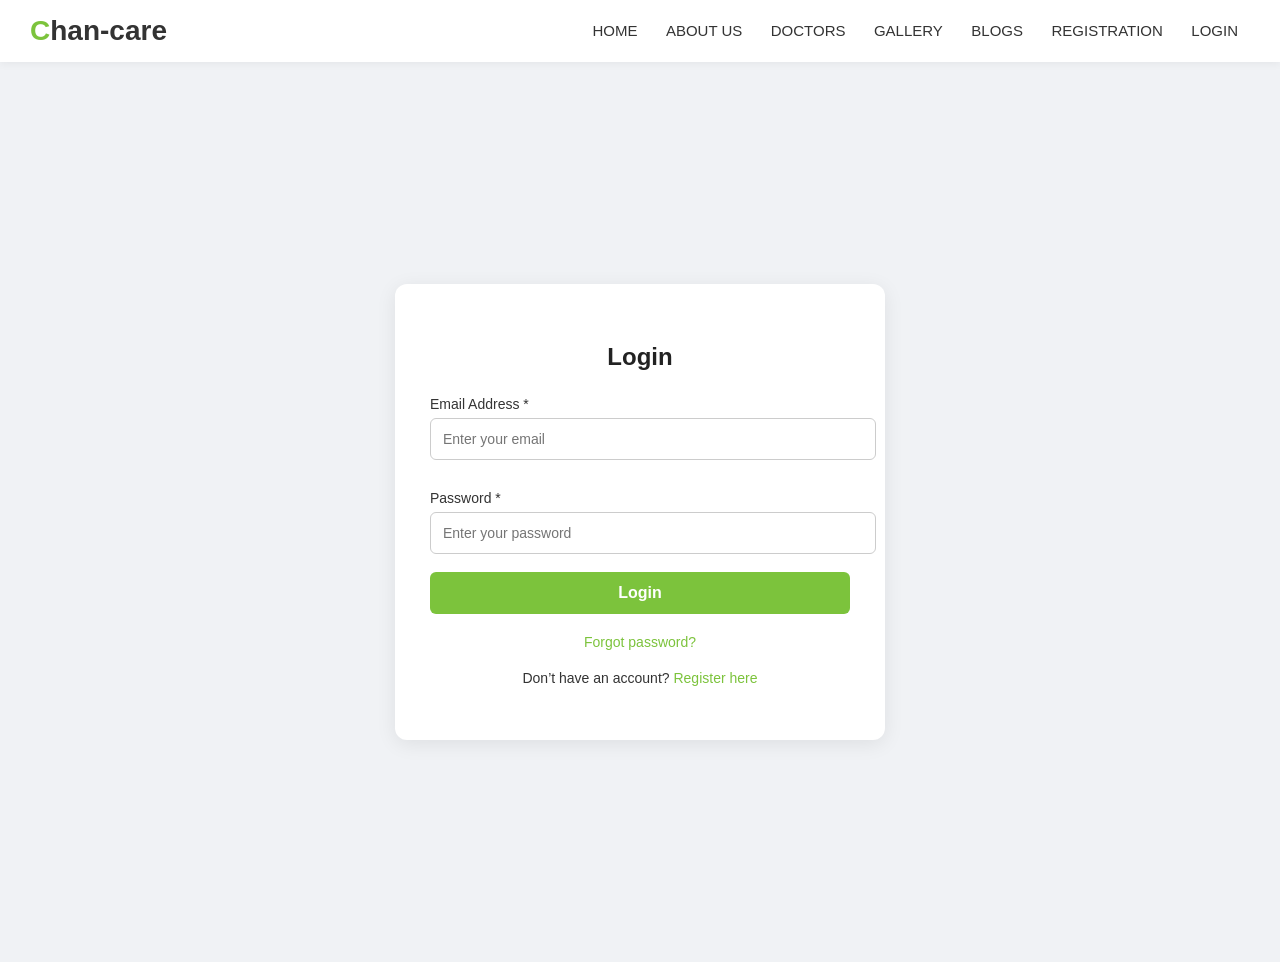
<file: updateuser.html>
<!DOCTYPE html>
<html lang="en">
<head>
  <meta charset="UTF-8" />
  <meta name="viewport" content="width=device-width, initial-scale=1.0"/>
  <title>User | Edit Profile</title>
  <link rel="stylesheet" href="profile.css" />
</head>
<body>
  <div class="wrapper">

    <!-- Sidebar -->
    <aside class="sidebar">
      <h2>Chan-care</h2>
      <ul>
        <li><a href="index.html">Home</a></li>
        <li><a href="updateuser.html">profile update</a></li>
        <li><a href="appointment.html">Book Appointment</a></li>
        <li><a href="history.html">Appointment History</a></li>
        <li><a href="patient_report.html">upload report</a></li>
      </ul>
    </aside>

    <!-- Main Content -->
    <main class="content">
      <header class="top-bar">
        <div id="user-email">User</div>
      </header>

      <!-- Profile Card -->
      <div class="profile-box">
        <h3>User's Profile</h3>
        <p><strong>Profile Reg. Date:</strong> <span id="regDate">2024-01-26</span></p>
        <p><strong>Profile Last Update:</strong> <span id="updateDate">2024-01-26</span></p>
        
        <form id="profileForm">
            <label>User Name</label>
            <input type="text" id="userName" disabled />
          
            <label>Address</label>
            <textarea id="address" disabled></textarea>
          
            <label>City</label>
            <input type="text" id="city" disabled />
          
            <label>Gender</label>
            <input type="text" id="gender" disabled />
          
            <label>User Email</label>
            <input type="email" id="email" disabled />
          </form>
          
          <div class="buttons">
            <button type="button" id="editBtn">Edit</button>
            <button type="submit" id="saveBtn" style="display:none;">Save</button>
          </div>
        </form>
      </div>
    </main>
  </div>

  <!-- ✅ Link to your JS file at the end -->
  <script src="profile.js"></script>
</body>
</html>
</file>
<file: index.css>
body {
    margin: 0;
    font-family: Arial, sans-serif;
  }
  
  header {
    background: white;
    padding: 10px 20px;
    display: flex;
    justify-content: space-between;
    align-items: center;
    box-shadow: 0 2px 4px rgba(0,0,0,0.1);
  }
  
  .logo {
    font-size: 24px;
    font-weight: bold;
  }
  
  .logo span {
    color: #7cc33c;
  }
  
  nav a {
    margin: 0 10px;
    text-decoration: none;
    color: #333;
    font-size: 14px;
  }
  
  .carousel {
    position: relative;
    width: 100%;
    height: 100vh; /* Increased from 80vh to 100vh */
    background: url('images/1.jpg') no-repeat center center/cover;
    
  
    border-radius: 0 0 20px 20px;
    border-bottom: 4px solid #7cc33c;
  }
  
  .carousel .arrow {
    position: absolute;
    top: 50%;
    font-size: 30px;
    color: white;
    cursor: pointer;
    transform: translateY(-50%);
    user-select: none;
  }
  
  .carousel .left {
    left: 20px;
  }
  
  .carousel .right {
    right: 20px;
  }
  footer {
    background-color: #222;
    color: #fff;
    padding: 40px 20px;
  }
  
  .footer-container {
    display: flex;
    flex-wrap: wrap;
    justify-content: space-between;
    max-width: 1200px;
    margin: auto;
  }
  
  .footer-box {
    flex: 1 1 200px;
    margin: 10px;
  }
  
  .footer-box h3 {
    margin-bottom: 10px;
    color: #fff;
    font-weight: normal;
  }
  
  .footer-box hr {
    width: 60%;
    height: 2px;
    background-color: #7cc33c;
    border: none;
    margin-bottom: 15px;
  }
  
  .footer-box p {
    font-size: 14px;
    line-height: 1.6;
    margin-bottom: 10px;
  }
  
  .footer-box span {
    color: #aaa;
    font-size: 12px;
  }
  
  .footer-logo {
    width: 100px;
    margin-bottom: 15px;
  }
</file>
<file: about.css>
/* General Reset */
* {
    margin: 0;
    padding: 0;
    box-sizing: border-box;
  }
  
  body {
    font-family: 'Segoe UI', Tahoma, Geneva, Verdana, sans-serif;
    background-color: #fff;
    color: #333;
  }
  
  /* Header/Navbar */
  header {
    display: flex;
    justify-content: space-between;
    align-items: center;
    background-color: #d9fadd; /* Light green */
    padding: 20px 40px;
    border-bottom: 1px solid #ccc;
  }
  
  header .logo {
    font-size: 28px;
    font-weight: bold;
    color: #333;
  }
  
  header .logo span {
    color: #4CAF50;
  }
  
  nav a {
    margin: 0 10px;
    text-decoration: none;
    color: #333;
    font-weight: 500;
    transition: color 0.3s ease;
  }
  
  nav a:hover {
    color: #4CAF50;
  }
  
  /* About Section */
  .about-section {
    padding: 50px 20px;
    background-color: #fdfdfd;
    max-width: 1100px;
    margin: auto;
  }
  
  .about-section h2 {
    text-align: center;
    font-size: 32px;
    margin-bottom: 40px;
    color: #333;
  }
  
  .about-section p {
    font-size: 16px;
    line-height: 1.6;
    color: #444;
  }
  
  .about-section ul {
    margin-top: 20px;
    padding-left: 20px;
  }
  
  .about-section ul li {
    margin-bottom: 10px;
    color: #2e7d32;
    font-weight: 500;
  }
  
  /* Footer */
  footer {
    background-color: #d9fadd; /* Light green */
    padding: 40px 20px;
    margin-top: 60px;
  }
  
  .footer-container {
    display: flex;
    flex-wrap: wrap;
    gap: 40px;
    justify-content: space-between;
    max-width: 1100px;
    margin: auto;
  }
  
  .footer-box {
    flex: 1 1 200px;
  }
  
  .footer-box h3 {
    margin-bottom: 15px;
    font-size: 20px;
    color: #333;
  }
  
  .footer-box p {
    font-size: 14px;
    color: #555;
    margin-bottom: 10px;
  }
  
  .footer-box hr {
    border: none;
    border-top: 1px solid #ccc;
    margin-bottom: 10px;
  }
  
  img {
    max-width: 100%;
    height: auto;
    border-radius: 12px;
  }
</file>
<file: login.css>
/* Reset basics */
body {
    margin: 0;
    font-family: 'Segoe UI', Tahoma, Geneva, Verdana, sans-serif;
    background-color: #f0f2f5;
    color: #333;
  }
  
  /* Header/Nav styles */
  header {
    background: #ffffff;
    padding: 15px 30px;
    display: flex;
    justify-content: space-between;
    align-items: center;
    box-shadow: 0 2px 8px rgba(0, 0, 0, 0.05);
    position: sticky;
    top: 0;
    z-index: 1000;
  }
  
  .logo {
    font-size: 28px;
    font-weight: 600;
    color: #333;
  }
  
  .logo span {
    color: #7cc33c;
  }
  
  nav a {
    margin: 0 12px;
    text-decoration: none;
    color: #333;
    font-size: 15px;
    font-weight: 500;
    transition: color 0.3s ease;
  }
  
  nav a:hover {
    color: #7cc33c;
  }
  
  /* Login wrapper centers the form */
  .login-wrapper {
    min-height: calc(100vh - 80px);
    display: flex;
    justify-content: center;
    align-items: center;
    padding: 40px 20px;
    background-color: #f0f2f5;
  }
  
  /* Form styling */
  .form-container {
    background-color: #ffffff;
    padding: 40px 35px;
    border-radius: 12px;
    box-shadow: 0 4px 20px rgba(0, 0, 0, 0.08);
    width: 100%;
    max-width: 420px;
    animation: fadeIn 0.5s ease-in-out;
  }
  
  @keyframes fadeIn {
    from { opacity: 0; transform: translateY(10px); }
    to { opacity: 1; transform: translateY(0); }
  }
  
  h2 {
    text-align: center;
    margin-bottom: 25px;
    color: #222;
  }
  
  label {
    display: block;
    margin: 12px 0 6px;
    font-size: 14px;
    font-weight: 500;
  }
  
  input {
    width: 100%;
    padding: 12px;
    margin-bottom: 18px;
    border: 1px solid #ccc;
    border-radius: 6px;
    font-size: 14px;
    transition: border 0.3s;
  }
  
  input:focus {
    outline: none;
    border-color: #7cc33c;
    box-shadow: 0 0 0 2px rgba(124, 195, 60, 0.2);
  }
  
  button {
    width: 100%;
    background-color: #7cc33c;
    color: white;
    padding: 12px;
    border: none;
    border-radius: 6px;
    font-size: 16px;
    font-weight: 600;
    cursor: pointer;
    transition: background-color 0.3s ease;
  }
  
  button:hover {
    background-color: #6aad32;
  }
  
  .message {
    color: red;
    text-align: center;
    font-size: 14px;
    margin-top: 10px;
  }
  
  .link {
    text-align: center;
    margin-top: 20px;
    font-size: 14px;
  }
  
  .link a {
    color: #7cc33c;
    text-decoration: none;
    font-weight: 500;
    transition: color 0.3s;
  }
  
  .link a:hover {
    text-decoration: underline;
    color: #5d9f28;
  }
  
  /* Additional reset section styling */
  #resetSection {
    display: none;
  }
  
  #resetSection p {
    font-size: 14px;
    text-align: center;
    margin-bottom: 15px;
  }
</file>
<file: blog.css>
/* Reset & Base */
* {
    margin: 0;
    padding: 0;
    box-sizing: border-box;
  }
  
  body {
    font-family: 'Segoe UI', sans-serif;
    background-color: #f0faf3;
    color: #333;
    line-height: 1.6;
  }
  
  /* Header - Old Style but Green */
  header {
    background-color: #a8e6cf;
    padding: 18px 40px;
    display: flex;
    justify-content: space-between;
    align-items: center;
    flex-wrap: wrap;
    box-shadow: 0 4px 10px rgba(0, 0, 0, 0.1);
  }
  
  .logo {
    font-size: 2rem;
    font-weight: bold;
    color: #034d24;
    font-family: 'Montserrat', sans-serif; /* New font for logo */
  }
  
  .logo span {
    color: #088f3e;
  }
  
  nav a {
    color: #034d24;
    text-decoration: none;
    margin-left: 20px;
    font-weight: 500;
    font-family: 'Roboto', sans-serif; /* New font for navigation links */
    transition: color 0.3s;
  }
  
  nav a:hover {
    color: #088f3e;
  }
  
  /* Headings */
  h2 {
    font-size: 2.2rem;
    margin: 50px 40px 20px;
    color: #034d24;
    font-weight: 700;
    font-family: 'Montserrat', sans-serif; /* New font for headings */
  }
  
  /* Specials Section - Optional Cards Section */
  .specials .cards {
    display: flex;
    flex-wrap: wrap;
    gap: 40px;
    padding: 0 40px;
    font-family: 'Roboto', sans-serif; /* New font for the cards section */
  }
  
  .card {
    background-color: #ffffff;
    border-radius: 16px;
    width: 300px;
    box-shadow: 5px 5px 20px rgba(0, 0, 0, 0.08);
    transition: all 0.3s ease;
    cursor: pointer;
  }
  
  .card:hover {
    transform: translateY(-5px);
    box-shadow: 0 12px 25px rgba(0, 0, 0, 0.12);
  }
  
  .card img {
    width: 100%;
    height: 180px;
    object-fit: cover;
    border-top-left-radius: 16px;
    border-top-right-radius: 16px;
  }
  
  .card .info {
    padding: 20px;
  }
  
  .card h3 {
    color: #088f3e;
    margin-bottom: 12px;
    font-size: 1.2rem;
    font-family: 'Arial', sans-serif; /* New font for card titles */
  }
  
  /* Categories in Three Rows */
  .categories .grid-container {
    display: grid;
    grid-template-columns: repeat(3, 1fr); /* 3 equal-width columns */
    gap: 30px; /* Space between category items */
    padding: 20px 40px 60px;
    font-family: 'Roboto', sans-serif; /* New font for the categories section */
  }
  
  .category {
    background: #ffffff;
    border-radius: 12px;
    text-align: center;
    padding: 16px;
    box-shadow: 4px 4px 12px rgba(0, 0, 0, 0.06);
    transition: transform 0.3s, box-shadow 0.3s;
  }
  
  .category:hover {
    transform: translateY(-6px);
    box-shadow: 0 8px 20px rgba(0, 0, 0, 0.1);
  }
  
  .category img {
    width: 100%;
    height: 180px; /* Bigger image */
    object-fit: cover;
    border-radius: 10px;
  }
  
  .category p {
    margin-top: 14px;
    font-weight: 600;
    color: #034d24;
    font-size: 1rem;
    font-family: 'Arial', sans-serif; /* New font for category text */
  }
  
  /* Footer - Old Layout in Green */
  footer {
    background-color: #a8e6cf;
    color: #034d24;
    padding: 60px 40px;
    margin-top: 60px;
    font-family: 'Roboto', sans-serif; /* New font for footer */
  }
  
  .footer-container {
    display: grid;
    grid-template-columns: repeat(auto-fit, minmax(220px, 1fr));
    gap: 40px;
  }
  
  .footer-box h3 {
    margin-bottom: 16px;
    color: #088f3e;
    font-family: 'Montserrat', sans-serif; /* New font for footer headings */
  }
  
  .footer-box p {
    margin-bottom: 12px;
    font-family: 'Arial', sans-serif; /* New font for footer text */
  }
  
  .footer-box span {
    font-size: 0.9rem;
    color: #084d2d;
  }
  
  footer .logo {
    font-size: 1.8rem;
    font-weight: bold;
    margin-bottom: 16px;
    font-family: 'Montserrat', sans-serif; /* New font for footer logo */
  }
  
  footer .logo span {
    color: #088f3e;
  }
  
  hr {
    border: none;
    height: 2px;
    background-color: #088f3e;
    width: 60px;
    margin-bottom: 12px;
  }
</file>
<file: gallery.css>
/* General Reset */
* {
    margin: 0;
    padding: 0;
    box-sizing: border-box;
  }
  
  body {
    font-family: 'Segoe UI', Tahoma, Geneva, Verdana, sans-serif;
    background-color: #fff;
    color: #333;
  }
  
  /* Header/Navbar */
  header {
    display: flex;
    justify-content: space-between;
    align-items: center;
    background-color: #9ee6bd; /* Light green */
    padding: 20px 40px;
    border-bottom: 1px solid #cde6d2;
  }
  
  header .logo {
    font-size: 28px;
    font-weight: bold;
    color: #333;
  }
  
  header .logo span {
    color: #4CAF50;
  }
  
  nav a {
    margin: 0 10px;
    text-decoration: none;
    color: #333;
    font-weight: 500;
    transition: color 0.3s ease;
  }
  
  nav a:hover {
    color: #4CAF50;
  }
  
  /* Gallery Section */
  .gallery {
    text-align: center;
    padding: 50px 20px;
    background-color: #fafafa;
  }
  
  .gallery h2 {
    font-size: 32px;
    margin-bottom: 40px;
    color: #333;
  }
  
  .gallery-grid {
    display: grid;
    grid-template-columns: repeat(auto-fit, minmax(260px, 1fr)); /* smaller items */
    gap: 25px;
    max-width: 1000px; /* reduced width */
    margin: 0 auto;
  }
  
  .gallery-item {
    background: #fff;
    border: 1px solid #ddd;
    border-radius: 12px;
    padding: 15px;
    box-shadow: 0 4px 8px rgba(0,0,0,0.05);
    transition: transform 0.3s ease, box-shadow 0.3s ease;
  }
  
  .gallery-item:hover {
    transform: scale(1.03);
    box-shadow: 0 8px 16px rgba(0,0,0,0.1);
  }
  
  .gallery-item img {
    width: 100%;
    height: auto;
    border-radius: 8px;
  }
  
  .gallery-item p {
    margin-top: 12px;
    font-weight: 600;
    color: #555;
  }
  
  /* Footer */
  footer {
    background-color: #75b08e; /* Light green */
    padding: 40px 20px;
    margin-top: 60px;
  }
  
  .footer-container {
    display: flex;
    flex-wrap: wrap;
    gap: 40px;
    justify-content: space-between;
    max-width: 1000px; /* reduced width */
    margin: auto;
  }
  
  .footer-box {
    flex: 1 1 200px;
  }
  
  .footer-box h3 {
    margin-bottom: 15px;
    font-size: 20px;
    color: #333;
  }
  
  .footer-box p {
    font-size: 14px;
    color: #555;
    margin-bottom: 10px;
  }
  
  .footer-box hr {
    border: none;
    border-top: 1px solid #ccc;
    margin-bottom: 10px;
  }
</file>
<file: register.css>
body {
    font-family: Arial, sans-serif;
    background-color: #fff;
    margin: 0;
    padding: 0;
    color: #333;
  }
  
  .form-container {
    max-width: 500px;
    margin: 50px auto;
    padding: 30px;
    border: 1px solid #eee;
    border-radius: 10px;
    box-shadow: 0 0 10px rgba(0,0,0,0.05);
  }
  
  h2 {
    text-align: center;
    font-weight: 500;
    margin-bottom: 10px;
  }
  
  h3 {
    margin-top: 20px;
    margin-bottom: 10px;
    font-weight: normal;
  }
  
  a.signin-link,
  a.terms {
    color: #7cc33c;
    text-decoration: none;
  }
  
  form {
    display: flex;
    flex-direction: column;
  }
  
  label {
    margin-top: 15px;
    margin-bottom: 5px;
    font-weight: bold;
  }
  
  input[type="text"],
  input[type="email"],
  input[type="password"] {
    padding: 10px;
    font-size: 16px;
    width: 100%;
    box-sizing: border-box;
    border: 1px solid #ccc;
    border-radius: 4px;
  }
  
  .password-group {
    display: flex;
    justify-content: space-between;
    gap: 10px;
  }
  
  .password-group div {
    flex: 1;
  }
  
  .checkbox {
    margin-top: 15px;
    display: flex;
    align-items: center;
    gap: 5px;
  }
  
  button {
    margin-top: 20px;
    padding: 10px;
    background-color: #7cc33c;
    border: none;
    color: white;
    font-size: 16px;
    border-radius: 4px;
    cursor: pointer;
    transition: background 0.3s;
  }
  
  button:hover {
    background-color: #6ab027;
  }
  .gender-group {
    margin: 10px 0;
    border: none;
  }
  
  .gender-group label {
    margin-right: 15px;
    font-weight: normal;
  }
</file>
<file: terms.css>
body {
    font-family: 'Segoe UI', Tahoma, Geneva, Verdana, sans-serif;
    margin: 0;
    padding: 0;
    background-color: #f9f9f9;
    color: #333;
  }
  
  .terms-container {
    max-width: 800px;
    margin: 50px auto;
    padding: 40px;
    background-color: #fff;
    border-radius: 10px;
    box-shadow: 0 2px 12px rgba(0, 0, 0, 0.08);
  }
  
  h1 {
    color: #7cc33c;
    text-align: center;
    margin-bottom: 10px;
  }
  
  h2 {
    color: #444;
    margin-top: 30px;
  }
  
  p {
    line-height: 1.6;
  }
  
  a {
    color: #7cc33c;
    text-decoration: none;
  }
  
  a:hover {
    text-decoration: underline;
  }
  
  .back-link {
    margin-top: 40px;
    text-align: center;
  }
</file>
<file: profile.css>
/* Reset some defaults */
* {
    margin: 0;
    padding: 0;
    box-sizing: border-box;
    font-family: 'Segoe UI', Tahoma, Geneva, Verdana, sans-serif;
  }
  
  body {
    background-color: #f5f7fa;
    display: flex;
    min-height: 100vh;
  }
  
  .wrapper {
    display: flex;
    width: 100%;
  }
  
  /* Sidebar */
  .sidebar {
    width: 220px;
    background-color: #003366;
    color: white;
    padding: 20px;
    height: 100vh;
    position: fixed;
    top: 0;
    left: 0;
  }
  
  .sidebar h2 {
    text-align: center;
    margin-bottom: 30px;
    font-size: 24px;
    color: #00d9ff;
  }
  
  .sidebar ul {
    list-style: none;
    padding: 0;
  }
  
  .sidebar ul li {
    margin-bottom: 15px;
  }
  
  .sidebar ul li a {
    color: white;
    text-decoration: none;
    font-size: 16px;
    transition: 0.3s;
    display: block;
    padding: 8px 12px;
    border-radius: 6px;
  }
  
  .sidebar ul li a:hover {
    background-color: #005fa3;
  }
  
  /* Main Content */
  .content {
    margin-left: 220px;
    padding: 30px;
    flex: 1;
  }
  
  /* Top bar */
  .top-bar {
    display: flex;
    justify-content: flex-end;
    padding: 10px 0;
    font-size: 16px;
    color: #333;
  }
  
  /* Profile Box */
  .profile-box {
    background: #ffffff;
    padding: 30px;
    border-radius: 12px;
    box-shadow: 0 0 10px rgba(0, 0, 0, 0.1);
  }
  
  .profile-box h3 {
    font-size: 22px;
    margin-bottom: 15px;
    color: #003366;
  }
  
  .profile-box p {
    margin: 10px 0;
    font-size: 14px;
    color: #555;
  }
  
  /* Form Fields */
  .profile-box form {
    margin-top: 15px;
  }
  
  .profile-box label {
    display: block;
    margin-top: 15px;
    font-weight: bold;
    color: #333;
  }
  
  .profile-box input,
  .profile-box textarea {
    width: 100%;
    padding: 10px;
    margin-top: 6px;
    border: 1px solid #ccc;
    border-radius: 8px;
    font-size: 14px;
    background-color: #f9f9f9;
  }
  
  .profile-box input:disabled,
  .profile-box textarea:disabled {
    background-color: #e9ecef;
  }
  
  /* Buttons */
  .buttons {
    margin-top: 20px;
  }
  
  #editBtn,
  #saveBtn {
    padding: 10px 20px;
    font-size: 14px;
    margin-right: 10px;
    border: none;
    border-radius: 6px;
    cursor: pointer;
    transition: 0.3s;
  }
  
  #editBtn {
    background-color: #007bff;
    color: white;
  }
  
  #editBtn:hover {
    background-color: #0056b3;
  }
  
  #saveBtn {
    background-color: #28a745;
    color: white;
  }
  
  #saveBtn:hover {
    background-color: #1e7e34;
  }
</file>
